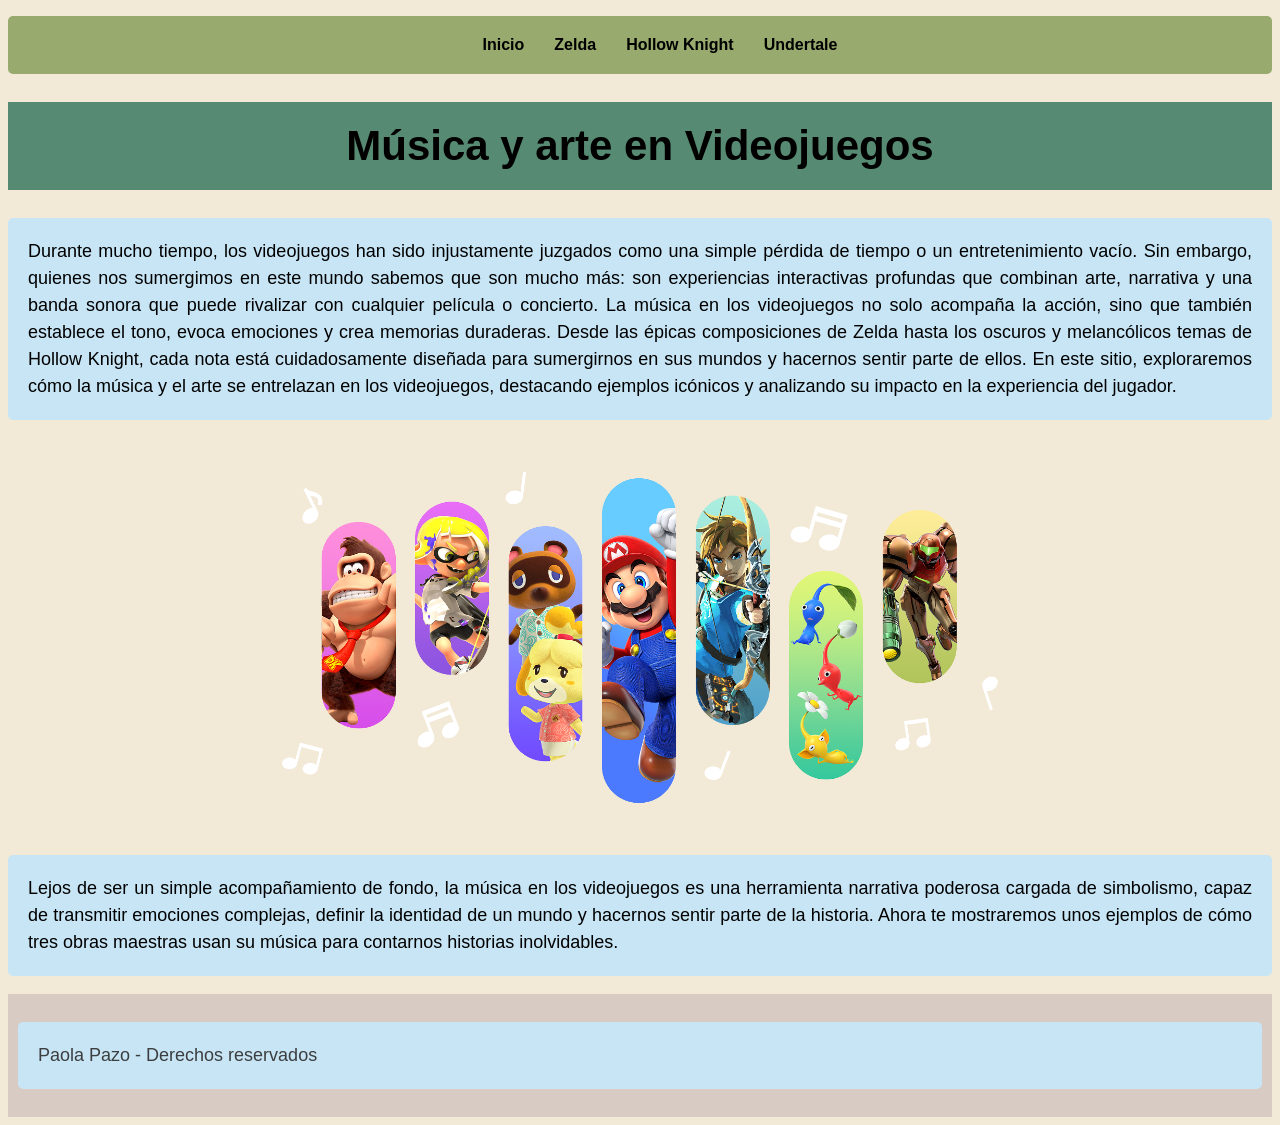
<file: index.html>
<!DOCTYPE html>
<html lang="en">

<head>
    <meta charset="UTF-8">
    <meta name="viewport" content="width=device-width, initial-scale=1.0">
    <title>Música y arte en Videojuegos</title>
    <link rel="stylesheet" href="styles.css"> 


</head>

<body>
    <header>
        <nav>
            <ul id="menu">
                <li><a href="index.html">Inicio</a></li>
                <li><a href="zelda.html">Zelda</a></li>
                <li><a href="hollowknight.html">Hollow Knight</a></li>
                <li><a href="undertale.html">Undertale</a></li>
            </ul>
        </nav>
    </header>

    <main>
        <h1>Música y arte en Videojuegos</h1>
        <div>
            <p>Durante mucho tiempo, los videojuegos han sido injustamente juzgados como una simple pérdida de tiempo o un entretenimiento vacío. Sin embargo, quienes nos sumergimos en este mundo sabemos que son mucho más: son experiencias interactivas profundas que combinan arte, narrativa y una banda sonora que puede rivalizar con cualquier película o concierto. La música en los videojuegos no solo acompaña la acción, sino que también establece el tono, evoca emociones y crea memorias duraderas. Desde las épicas composiciones de Zelda hasta los oscuros y melancólicos temas de Hollow Knight, cada nota está cuidadosamente diseñada para sumergirnos en sus mundos y hacernos sentir parte de ellos. En este sitio, exploraremos cómo la música y el arte se entrelazan en los videojuegos, destacando ejemplos icónicos y analizando su impacto en la experiencia del jugador.

            </p>
            <img src="musica juego.png" alt="Música en Videojuegos" class="imagen">
            <p>Lejos de ser un simple acompañamiento de fondo, la música en los videojuegos es una herramienta narrativa poderosa cargada de simbolismo, capaz de transmitir emociones complejas, definir la identidad de un mundo y hacernos sentir parte de la historia. Ahora te mostraremos unos ejemplos de cómo tres obras maestras usan su música para contarnos historias inolvidables.</p>
        </div>
    </main>

    <footer> <p>Paola Pazo - Derechos reservados </p> </footer>
</body>

</html>
</file>
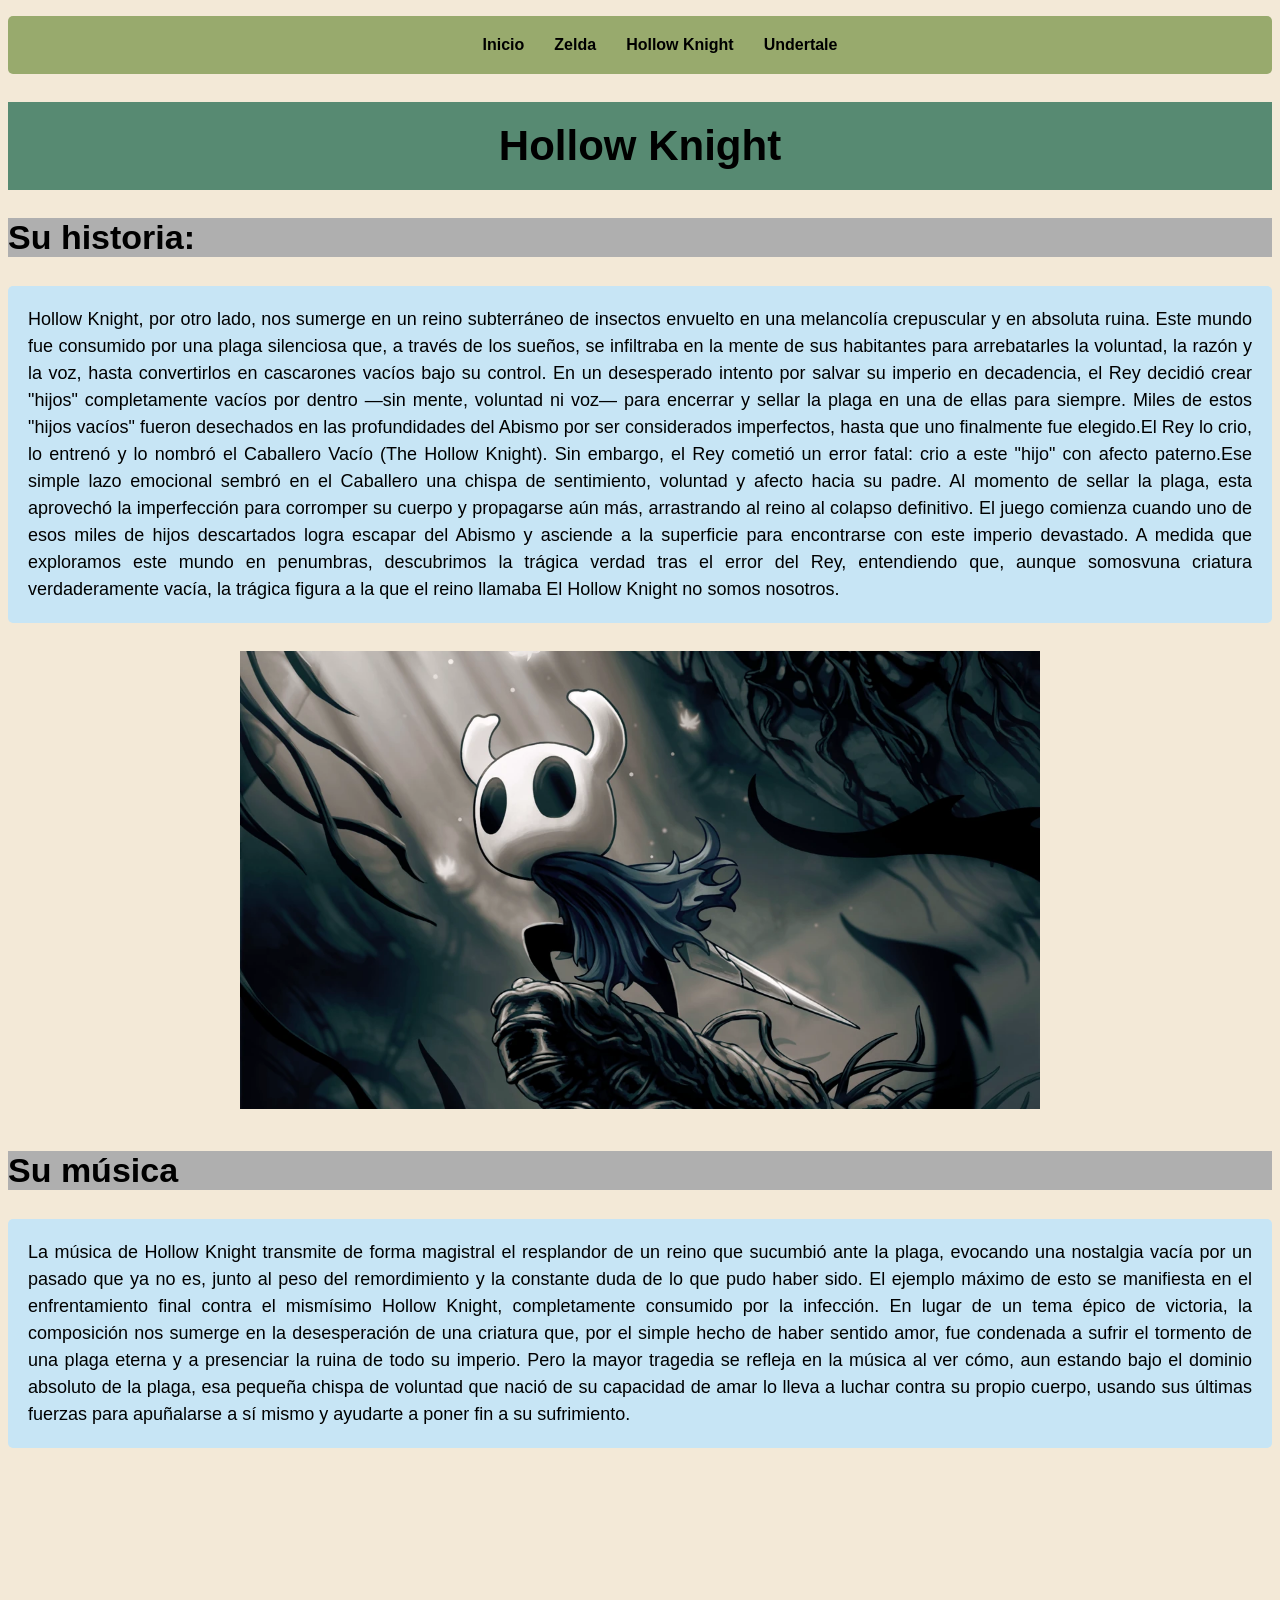
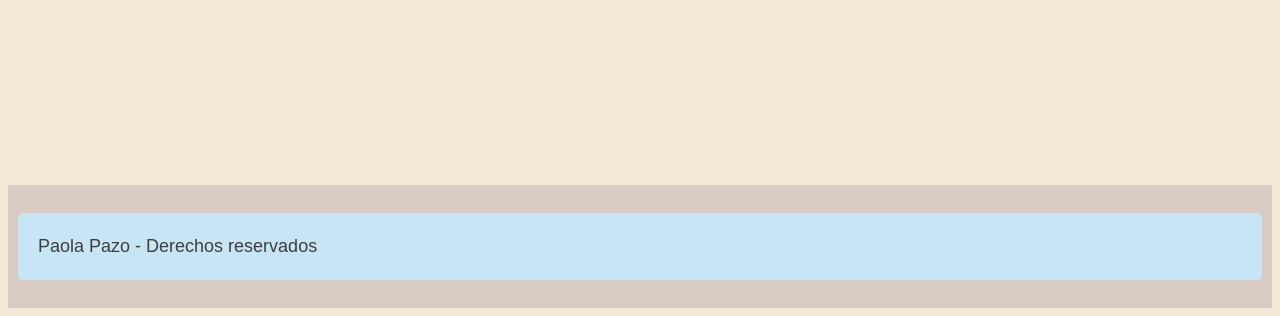
<file: hollowknight.html>
<!DOCTYPE html>
<html lang="en">

<head>
    <meta charset="UTF-8">
    <meta name="viewport" content="width=device-width, initial-scale=1.0">
    <title>Música y arte en Videojuegos</title>
    <link rel="stylesheet" href="styles.css">


</head>

<body>
    <header>
        <nav>
            <ul id="menu">
                <li><a href="index.html">Inicio</a></li>
                <li><a href="zelda.html">Zelda</a></li>
                <li><a href="hollowknight.html">Hollow Knight</a></li>
                <li><a href="undertale.html">Undertale</a></li>
            </ul>
        </nav>
    </header>

    <main>
        <h1>Hollow Knight</h1>
        <div>
            <h2>Su historia:</h2>
            <p>Hollow Knight, por otro lado, nos sumerge en un reino subterráneo de insectos envuelto en una melancolía
                crepuscular y en absoluta ruina. Este mundo fue consumido por una plaga silenciosa que, a través de los
                sueños, se infiltraba en la mente de sus habitantes para arrebatarles la voluntad, la razón y la voz,
                hasta convertirlos en cascarones vacíos bajo su control. En un desesperado intento por salvar su imperio
                en decadencia, el Rey decidió crear "hijos" completamente vacíos por dentro —sin mente, voluntad ni voz—
                para encerrar y sellar la plaga en una de ellas para siempre. Miles de estos "hijos vacíos" fueron
                desechados en las profundidades del Abismo por ser considerados imperfectos, hasta que uno finalmente
                fue elegido.El Rey lo crio, lo entrenó y lo nombró el Caballero Vacío (The Hollow Knight). Sin embargo,
                el Rey cometió un error fatal: crio a este "hijo" con afecto paterno.Ese simple lazo emocional sembró en
                el Caballero una chispa de sentimiento, voluntad y afecto hacia su padre. Al momento de sellar la plaga,
                esta aprovechó la imperfección para corromper su cuerpo y propagarse aún más, arrastrando al reino al
                colapso definitivo. El juego comienza cuando uno de esos miles de hijos descartados logra escapar del
                Abismo y asciende a la superficie para encontrarse con este imperio devastado. A medida que exploramos
                este mundo en penumbras, descubrimos la trágica verdad tras el error del Rey, entendiendo que, aunque
                somosvuna criatura verdaderamente vacía, la trágica figura a la que el reino llamaba El Hollow Knight no
                somos nosotros.</p>
            <img src="hollowknight.webp" alt="Hollow Knight" class="imagen">
            <h2>Su música</h2>
            <p>La música de Hollow Knight transmite de forma magistral el resplandor de un reino que sucumbió ante la plaga, evocando una nostalgia vacía por un pasado que ya no es, junto al peso del remordimiento y la constante duda de lo que pudo haber sido. El ejemplo máximo de esto se manifiesta en el enfrentamiento final contra el mismísimo Hollow Knight, completamente consumido por la infección. En lugar de un tema épico de victoria, la composición nos sumerge en la desesperación de una criatura que, por el simple hecho de haber sentido amor, fue condenada a sufrir el tormento de una plaga eterna y a presenciar la ruina de todo su imperio. Pero la mayor tragedia se refleja en la música al ver cómo, aun estando bajo el dominio absoluto de la plaga, esa pequeña chispa de voluntad que nació de su capacidad de amar lo lleva a luchar contra su propio cuerpo, usando sus últimas fuerzas para apuñalarse a sí mismo y ayudarte a poner fin a su sufrimiento.</p>
        </div>
    </main>
   <iframe width="560" height="315" src="https://www.youtube.com/embed/B9YrGMyqbL8?si=-AFWLReyzTHsJQ5E" title="YouTube video player" frameborder="0" allow="accelerometer; autoplay; clipboard-write; encrypted-media; gyroscope; picture-in-picture; web-share" referrerpolicy="strict-origin-when-cross-origin" allowfullscreen></iframe>
    <footer>
        <p>Paola Pazo - Derechos reservados </p>
    </footer>
</body>

</html>
</file>
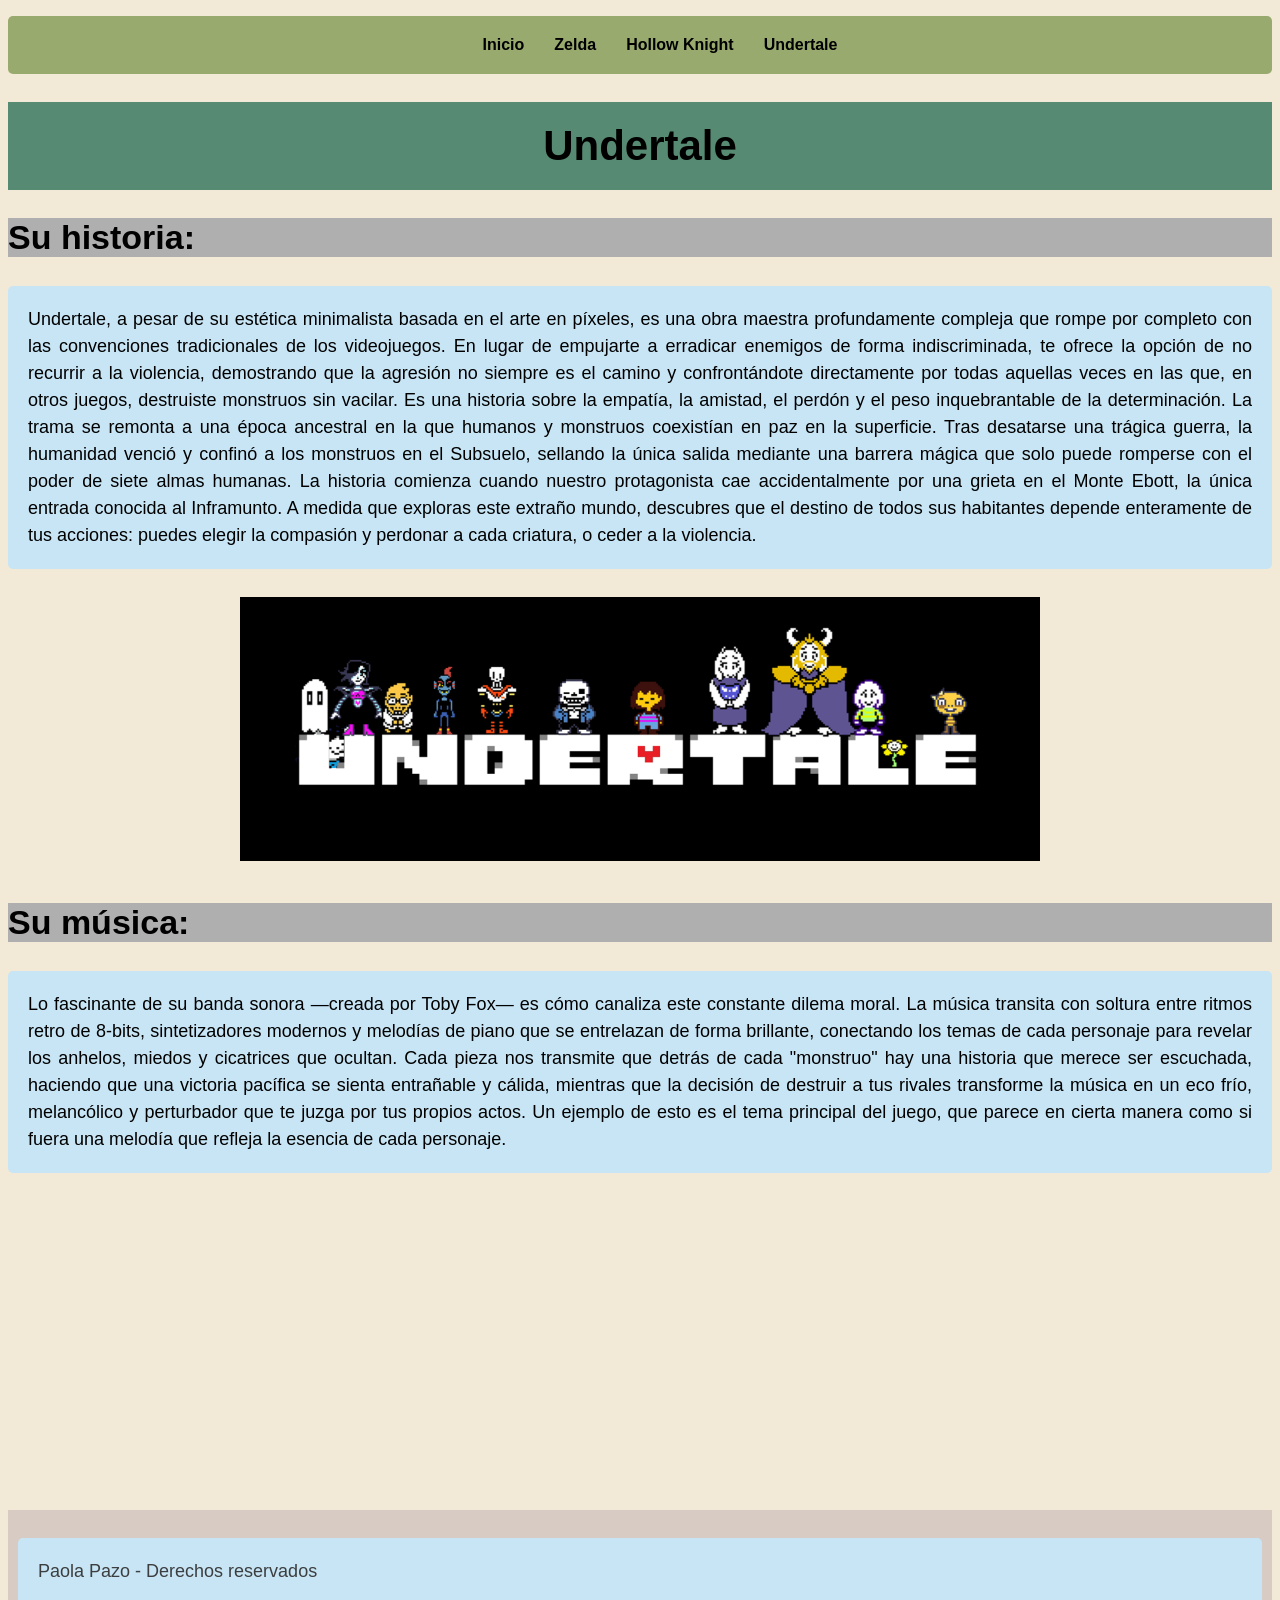
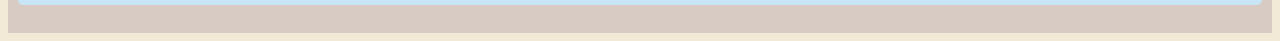
<file: undertale.html>
<!DOCTYPE html>
<html lang="en">

<head>
    <meta charset="UTF-8">
    <meta name="viewport" content="width=device-width, initial-scale=1.0">
    <title>Música y arte en Videojuegos</title>
    <link rel="stylesheet" href="styles.css"> 


</head>

<body>
    <header>
        <nav>
            <ul id="menu">
                <li><a href="index.html">Inicio</a></li>
                <li><a href="zelda.html">Zelda</a></li>
                <li><a href="hollowknight.html">Hollow Knight</a></li>
                <li><a href="undertale.html">Undertale</a></li>
            </ul>
        </nav>
    </header>

    <main>
        <h1>Undertale</h1>
        <div>
            <h2>Su historia:</h2>
            <p>Undertale, a pesar de su estética minimalista basada en el arte en píxeles, es una obra maestra profundamente compleja que rompe por completo con las convenciones tradicionales de los videojuegos. En lugar de empujarte a erradicar enemigos de forma indiscriminada, te ofrece la opción de no recurrir a la violencia, demostrando que la agresión no siempre es el camino y confrontándote directamente por todas aquellas veces en las que, en otros juegos, destruiste monstruos sin vacilar. Es una historia sobre la empatía, la amistad, el perdón y el peso inquebrantable de la determinación.

La trama se remonta a una época ancestral en la que humanos y monstruos coexistían en paz en la superficie. Tras desatarse una trágica guerra, la humanidad venció y confinó a los monstruos en el Subsuelo, sellando la única salida mediante una barrera mágica que solo puede romperse con el poder de siete almas humanas. La historia comienza cuando nuestro protagonista cae accidentalmente por una grieta en el Monte Ebott, la única entrada conocida al Inframunto. A medida que exploras este extraño mundo, descubres que el destino de todos sus habitantes depende enteramente de tus acciones: puedes elegir la compasión y perdonar a cada criatura, o ceder a la violencia.</p>
            <img src="undertale.png" alt="Undertale" class="imagen">
            <h2>Su música:</h2>
            <p>Lo fascinante de su banda sonora —creada por Toby Fox— es cómo canaliza este constante dilema moral. La música transita con soltura entre ritmos retro de 8-bits, sintetizadores modernos y melodías de piano que se entrelazan de forma brillante, conectando los temas de cada personaje para revelar los anhelos, miedos y cicatrices que ocultan. Cada pieza nos transmite que detrás de cada "monstruo" hay una historia que merece ser escuchada, haciendo que una victoria pacífica se sienta entrañable y cálida, mientras que la decisión de destruir a tus rivales transforme la música en un eco frío, melancólico y perturbador que te juzga por tus propios actos. Un ejemplo de esto es el tema principal del juego, que parece en cierta manera como si fuera una melodía que refleja la esencia de cada personaje.</p>
        </div>
    </main>
<iframe width="560" height="315" src="https://www.youtube.com/embed/1HIKNbnV8nw?si=mlj6WDjkpkr2cnq5" title="YouTube video player" frameborder="0" allow="accelerometer; autoplay; clipboard-write; encrypted-media; gyroscope; picture-in-picture; web-share" referrerpolicy="strict-origin-when-cross-origin" allowfullscreen></iframe>
    <footer> <p>Paola Pazo - Derechos reservados </p> </footer>
</body>

</html>
</file>
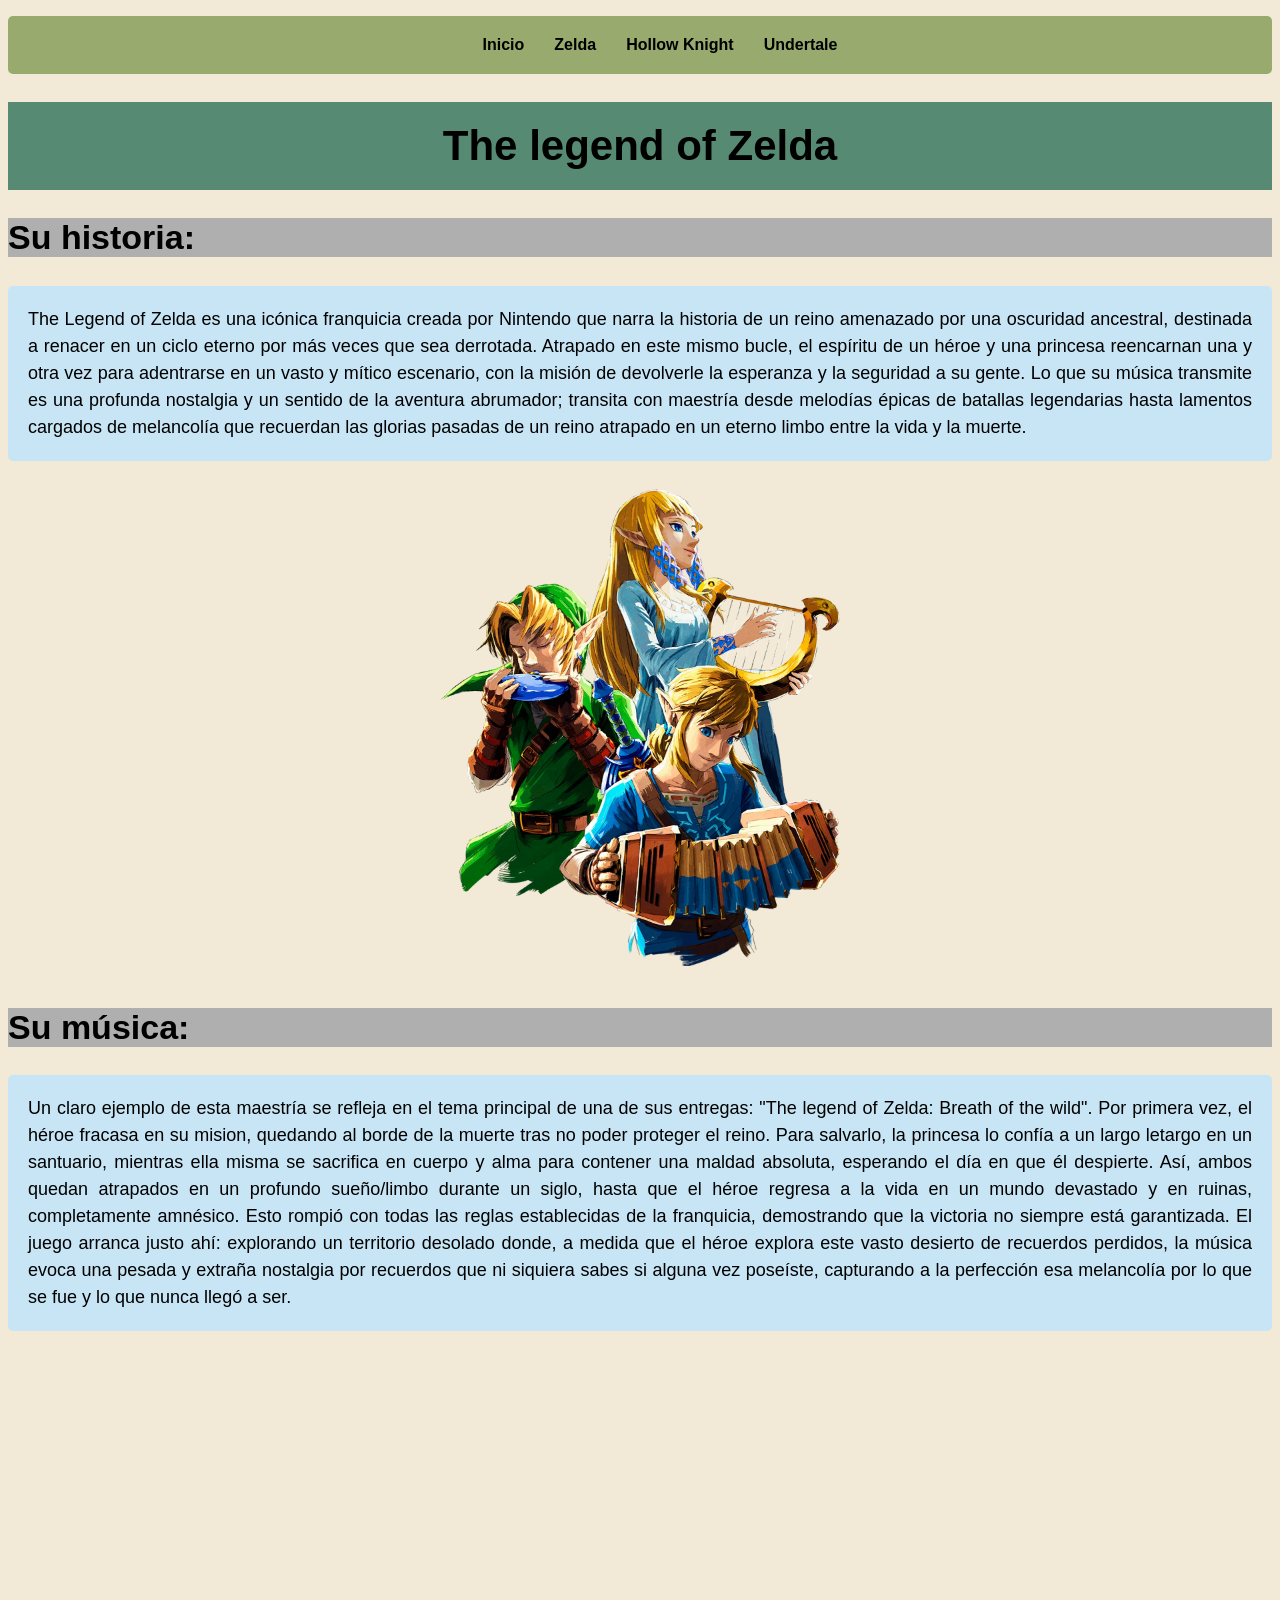
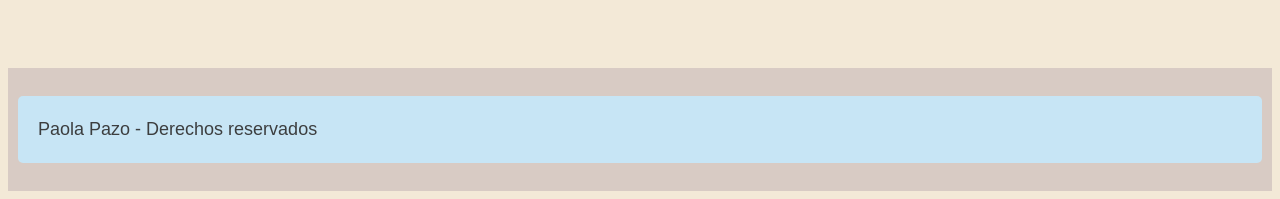
<file: zelda.html>
<!DOCTYPE html>
<html lang="en">

<head>
    <meta charset="UTF-8">
    <meta name="viewport" content="width=device-width, initial-scale=1.0">
    <title>Música y arte en Videojuegos</title>
    <link rel="stylesheet" href="styles.css"> 


</head>

<body>
    <header>
        <nav>
            <ul id="menu">
                <li><a href="index.html">Inicio</a></li>
                <li><a href="zelda.html">Zelda</a></li>
                <li><a href="hollowknight.html">Hollow Knight</a></li>
                <li><a href="undertale.html">Undertale</a></li>
            </ul>
        </nav>
    </header>

    <main>
        <h1>The legend of Zelda</h1>
        <div>
            <h2>Su historia:</h2>
            <p>The Legend of Zelda es una icónica franquicia creada por Nintendo que narra la historia de un reino amenazado por una oscuridad ancestral, destinada a renacer en un ciclo eterno por más veces que sea derrotada. Atrapado en este mismo bucle, el espíritu de un héroe y una princesa reencarnan una y otra vez para adentrarse en un vasto y mítico escenario, con la misión de devolverle la esperanza y la seguridad a su gente. Lo que su música transmite es una profunda nostalgia y un sentido de la aventura abrumador; transita con maestría desde melodías épicas de batallas legendarias hasta lamentos cargados de melancolía que recuerdan las glorias pasadas de un reino atrapado en un eterno limbo entre la vida y la muerte.</p>
            <img src="zeldamusica.webp" alt="Música de Zelda" class="imagen2">
            <h2>Su música:</h2>
            <p>Un claro ejemplo de esta maestría se refleja en el tema principal de una de sus entregas: "The legend of Zelda: Breath of the wild". Por primera vez, el héroe fracasa en su mision, quedando al borde de la muerte tras no poder proteger el reino. Para salvarlo, la princesa lo confía a un largo letargo en un santuario, mientras ella misma se sacrifica en cuerpo y alma para contener una maldad absoluta, esperando el día en que él despierte. Así, ambos quedan atrapados en un profundo sueño/limbo durante un siglo, hasta que el héroe regresa a la vida en un mundo devastado y en ruinas, completamente amnésico. Esto rompió con todas las reglas establecidas de la franquicia, demostrando que la victoria no siempre está garantizada. El juego arranca justo ahí: explorando un territorio desolado donde, a medida que el héroe explora este vasto desierto de recuerdos perdidos, la música evoca una pesada y extraña nostalgia por recuerdos que ni siquiera sabes si alguna vez poseíste, capturando a la perfección esa melancolía por lo que se fue y lo que nunca llegó a ser.</p>
        </div>
    </main>
<iframe width="560" height="315" src="https://www.youtube.com/embed/tDkjr_cYO6M?si=-ec55W-NCod6F-nE" title="YouTube video player" frameborder="0" allow="accelerometer; autoplay; clipboard-write; encrypted-media; gyroscope; picture-in-picture; web-share" referrerpolicy="strict-origin-when-cross-origin" allowfullscreen></iframe>
    <footer> <p>Paola Pazo - Derechos reservados </p> </footer>
</body>

</html>
</file>
<file: styles.css>
#menu {
    display: flex;
    background-color: #98AA6D;
    justify-content: center;
    padding-top: 10px;
    padding-bottom: 10px;
    border-radius: 5px;
}

#menu li {
    list-style: none;
    padding: 10px;
    cursor: pointer;
}

#menu li a {
    text-decoration: none;
    color: black;
    font-weight: bold;
    padding: 5px;
}

#menu li a:hover {
    color: white;
    background-color: #638d80;
    border-radius: 5px;
   
}

.imagen {
    max-width: 800px;
    height: auto;
    margin: 10px;
    
}

.imagen2 {
    max-width: 400px;
    height: auto;
    margin: 10px;
    
}


footer {
    text-align: center;
    padding: 10px;
    background-color: #d8cbc4;
    color: #3c3e3f;
    
}
.seccion {
    display: flex;
    flex-direction: column;
    align-items: center;
    text-align: center;
}
p {
    background-color: #c7e5f5;
    padding: 20px;
    text-align: justify;
    border-radius: 5px;
    line-height: 1.5;
    font-size: 18px;
}
body {
    background-color: #f3e9d7;
    font-family: Arial, sans-serif;
    text-align: center;
}
h1 {
    text-align: center;
    color: black;
    font-size: 42px;
    font-weight: bold;
    font-family: 'Arial Black', sans-serif;
    background-color: #578a72;
    padding: 20px;
}
h2{
    color: black;
    font-size: 34px;
    font-weight: bold;
    font-family: 'Arial Black', sans-serif;
    text-align: left;
    background-color: #afafaf;
}
</file>
